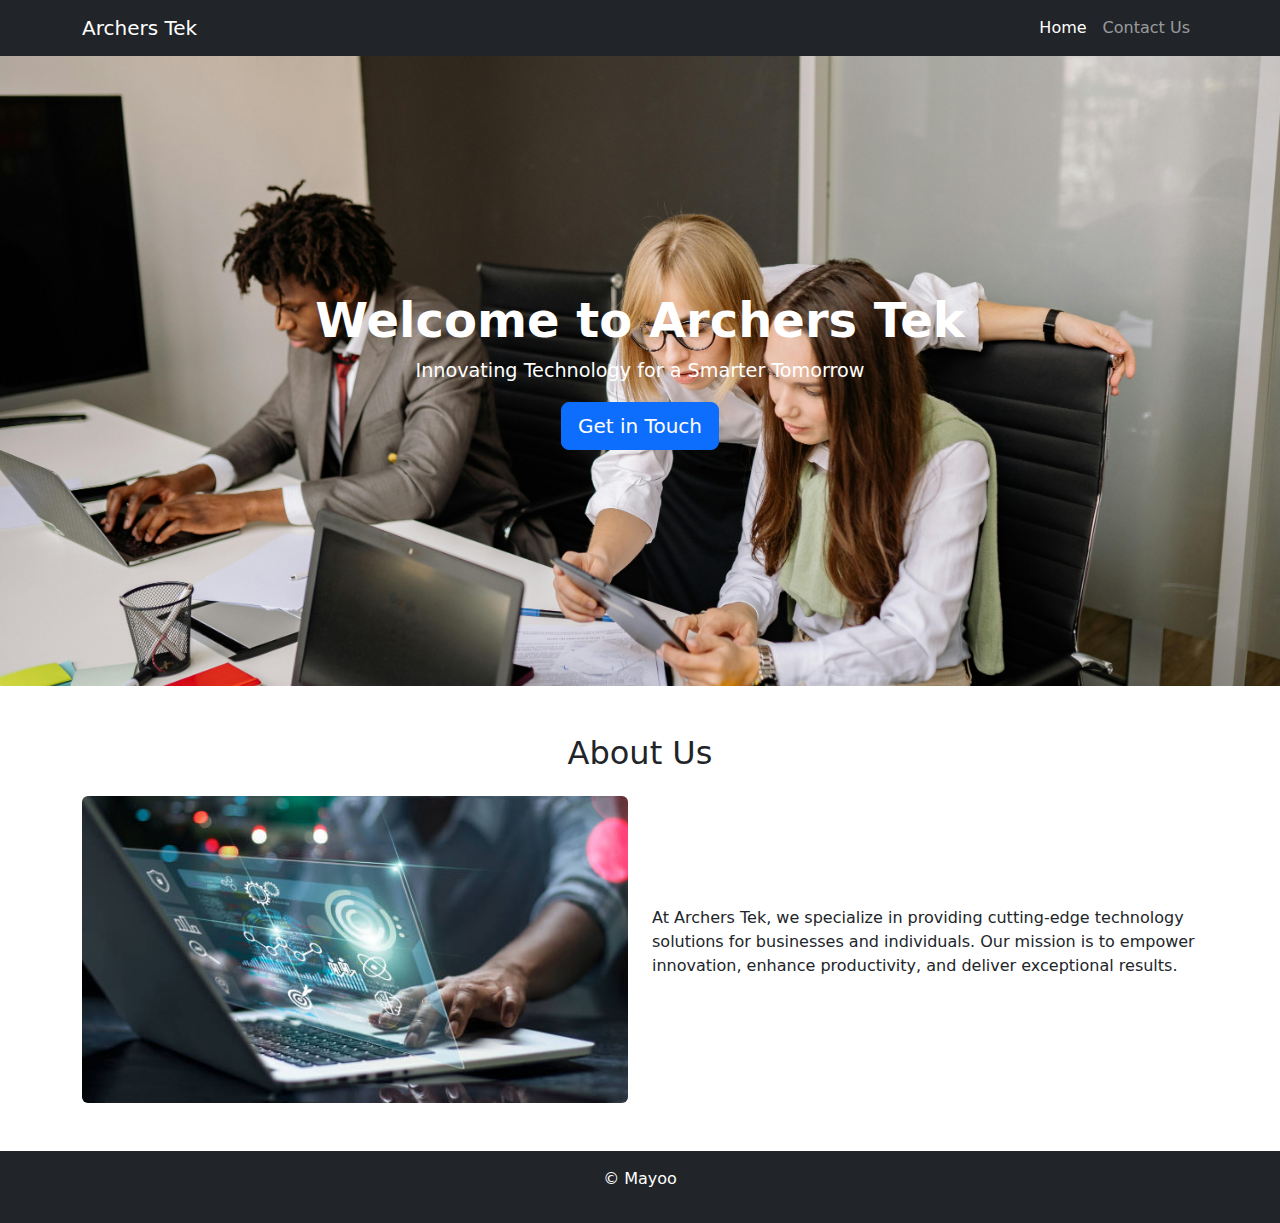
<file: index.html>
<!DOCTYPE html>
<html lang="en">
<head>
  <meta charset="UTF-8">
  <meta name="viewport" content="width=device-width, initial-scale=1.0">
  <title>Archers Tek - Home</title>
  <link href="https://cdn.jsdelivr.net/npm/bootstrap@5.3.3/dist/css/bootstrap.min.css" rel="stylesheet">
  <link rel="stylesheet" href="style.css">
</head>
<body>

<!-- Navbar -->
<nav class="navbar navbar-expand-lg navbar-dark bg-dark">
  <div class="container">
    <a class="navbar-brand" href="index.html">Archers Tek</a>
    <button class="navbar-toggler" type="button" data-bs-toggle="collapse" data-bs-target="#navbarNav">
      <span class="navbar-toggler-icon"></span>
    </button>
    <div class="collapse navbar-collapse" id="navbarNav">
      <ul class="navbar-nav ms-auto">
        <li class="nav-item"><a class="nav-link active" href="index.html">Home</a></li>
        <li class="nav-item"><a class="nav-link" href="contact.html">Contact Us</a></li>
      </ul>
    </div>
  </div>
</nav>

<!-- Banner -->
<div class="banner text-center text-white d-flex align-items-center justify-content-center">
  <div>
    <h1>Welcome to Archers Tek</h1>
    <p>Innovating Technology for a Smarter Tomorrow</p>
    <a href="contact.html" class="btn btn-primary btn-lg">Get in Touch</a>
  </div>
</div>

<!-- About Us -->
<section class="py-5">
  <div class="container">
    <h2 class="text-center mb-4">About Us</h2>
    <div class="row">
      <div class="col-md-6">
        <img src="images/banner1.jpg" class="img-fluid rounded" alt="About Archers Tek">
      </div>
      <div class="col-md-6 d-flex align-items-center">
        <p>
          At Archers Tek, we specialize in providing cutting-edge technology solutions 
          for businesses and individuals. Our mission is to empower innovation, 
          enhance productivity, and deliver exceptional results.
        </p>
      </div>
    </div>
  </div>
</section>

<!-- Footer -->
<footer class="bg-dark text-white text-center p-3">
  <p>&copy; Mayoo</p>
</footer>

<script src="https://cdn.jsdelivr.net/npm/bootstrap@5.3.3/dist/js/bootstrap.bundle.min.js"></script>
</body>
</html>
</file>
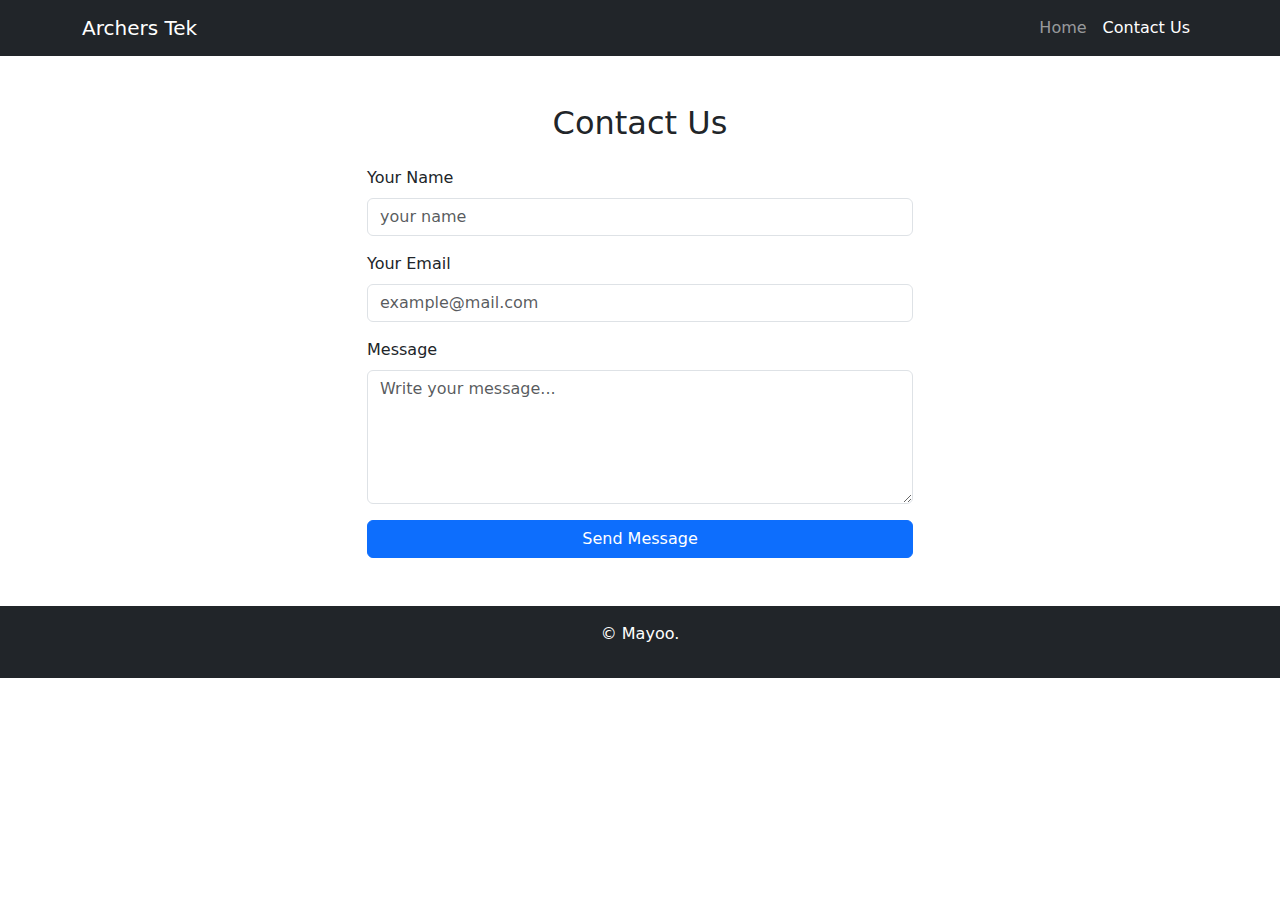
<file: contact.html>
<!DOCTYPE html>
<html lang="en">
<head>
  <meta charset="UTF-8">
  <meta name="viewport" content="width=device-width, initial-scale=1.0">
  <title>Archers Tek - Contact Us</title>
  <link href="https://cdn.jsdelivr.net/npm/bootstrap@5.3.3/dist/css/bootstrap.min.css" rel="stylesheet">
  <link rel="stylesheet" href="style.css">
</head>
<body>

<!-- Navbar -->
<nav class="navbar navbar-expand-lg navbar-dark bg-dark">
  <div class="container">
    <a class="navbar-brand" href="index.html">Archers Tek</a>
    <button class="navbar-toggler" type="button" data-bs-toggle="collapse" data-bs-target="#navbarNav">
      <span class="navbar-toggler-icon"></span>
    </button>
    <div class="collapse navbar-collapse" id="navbarNav">
      <ul class="navbar-nav ms-auto">
        <li class="nav-item"><a class="nav-link" href="index.html">Home</a></li>
        <li class="nav-item"><a class="nav-link active" href="contact.html">Contact Us</a></li>
      </ul>
    </div>
  </div>
</nav>

<!-- Contact Form -->
<section class="py-5">
  <div class="container">
    <h2 class="text-center mb-4">Contact Us</h2>
    <div class="row justify-content-center">
      <div class="col-md-6">
        <form>
          <div class="mb-3">
            <label for="name" class="form-label">Your Name</label>
            <input type="text" class="form-control" id="name" placeholder="your name" required>
          </div>
          <div class="mb-3">
            <label for="email" class="form-label">Your Email</label>
            <input type="email" class="form-control" id="email" placeholder="example@mail.com" required>
          </div>
          <div class="mb-3">
            <label for="message" class="form-label">Message</label>
            <textarea class="form-control" id="message" rows="5" placeholder="Write your message..." required></textarea>
          </div>
          <button type="submit" class="btn btn-primary w-100">Send Message</button>
        </form>
      </div>
    </div>
  </div>
</section>

<!-- Footer -->
<footer class="bg-dark text-white text-center p-3">
  <p>&copy; Mayoo.</p>
</footer>

<script src="https://cdn.jsdelivr.net/npm/bootstrap@5.3.3/dist/js/bootstrap.bundle.min.js"></script>
</body>
</html>
</file>
<file: style.css>
.banner {
  background: url('images/banner.jpg') no-repeat center center/cover;
  height: 70vh;
}

.banner h1 {
  font-size: 3rem;
  font-weight: bold;
}

.banner p {
  font-size: 1.2rem;
}
</file>
